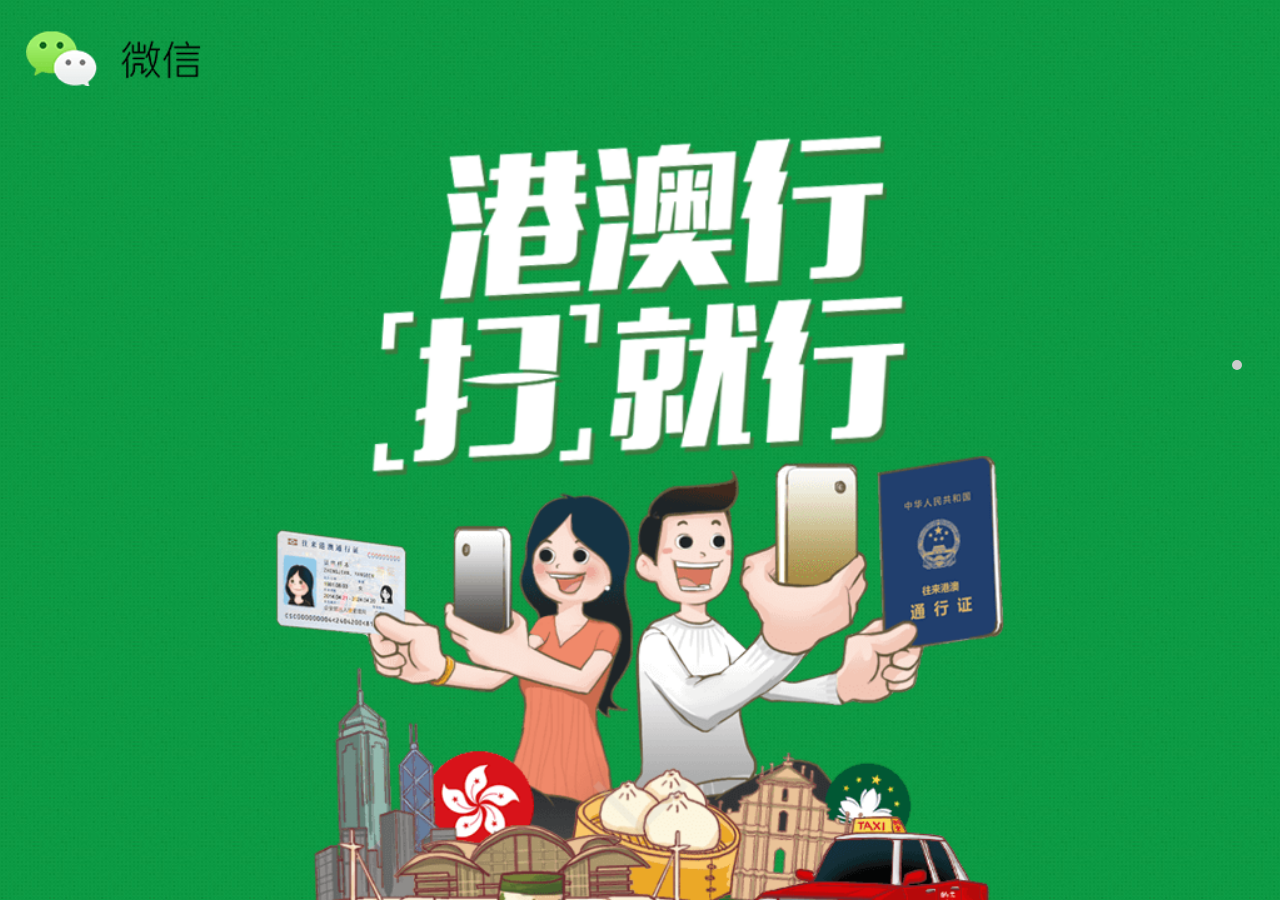
<file: index.html>
<!DOCTYPE html>
<html lang="zh-CN">
<head>
    <meta charset="utf-8">
    <title>EMS通行证续签</title>
    <meta http-equiv="X-UA-Compatible" content="IE=Edge">
    <meta name="description" content="EMS通行证续签">
    <meta name="keywords" content="微信支付,港澳通行证,签注,续签">
    <meta name="author" content="hawtim,hawtim_zhang@qq.com">
    <meta content="width=device-width,initial-scale=1.0,maximum-scale=1.0,
    user-scalable=no" name="viewport">
    <meta content="yes" name="apple-mobile-web-app-capable">
    <meta content="black" name="apple-mobile-web-app-status-bar-style">
    <meta content="telephone=no" name="format-detection">
    <meta content="email=no" name="format-detection">
    <link rel="stylesheet" href="css/normalize.css">
    <!-- <link rel="stylesheet" href="css/main.css"> -->
    <link rel="stylesheet" href="stylesheets/ems.css">
</head>
<body>
    <div class="no-copy" id="pageContain" >
        <div class="page page1 current">
            <div class="contain">
                <div class="pone">
                    <i class="logo-wechat lp1"></i>
                    <i class="title"></i>
                    <i class="img-main-1"></i>
                    <i class="ico-arrow-down ad1"></i>
                </div>
            </div>
        </div>
        <div class="page page2">
            <div class="contain">
                <div class="ptwo">
                    <i class="logo-wechat lp2"></i>
                    <i class="title"></i>
                    <!-- getUserSex.appearanceChange -->
                    <i class="img-main-female" id="sexchange"></i>
                    <i class="ico-arrow-down ad2"></i>
                </div>
            </div>
        </div>
        <div class="page page3">
            <div class="contain">
                <div class="pthree">
                    <i class="logo-wechat lp3"></i>
                    <i class="title" src="img/images-ems/img-title-3.png"></i>
                    <i class="img-main" src="img/images-ems/img-main-3.png"></i>
                    <!-- when mousedown and jump to another page -->
                    <i class="ico-arrow-down ad3"></i>
                </div>
            </div>
        </div>
        <div class="page page4">
            <div class="contain">
                <div class="pfour">
                    <i class="title"></i>
                    <i class="img-main"></i>
                    <div class="ft">
                        <a class="btn rightnow" href="javascript:;">马上体验</a>
                        <a class="btn share" href="javascript:;">告诉朋友们</a>
                        <i class="logo-group"></i>
                    </div>
                </div>
            </div>
        </div>
    </div>
    <ul class="no-copy" id="navBar">
        <li>&nbsp;</li>
        <li>&nbsp;</li>
        <li>&nbsp;</li>
        <li>&nbsp;</li>
    </ul>
    <script src="js/vendor/modernizr-2.6.2.min.js"></script>
    <script src="js/fullPage.min.js"></script>
    <script>
    var runPage;
    runPage = new FullPage({
        id: 'pageContain', // id of contain
        slideTime: 500, // time of slide
        continuous: false, // create an infinite feel with no endpoints
        effect: { // slide effect
            transform: {
                translate: 'Y', // 'X'|'Y'|'XY'|'none'
                scale: [.1,1], // [scalefrom, scaleto]
                rotate: [0,0] // [rotatefrom, rotateto]
            },
            opacity: [0,1] // [opacityfrom, opacityto]
        },
        mode: 'wheel,touch,nav:navBar', // mode of fullpage
        easing: 'ease' // easing('ease','ease-in','ease-in-out' or use cubic-bezier like [.33, 1.81, 1, 1];
        //  ,onSwipeStart : function(index, thisPage) {   // callback before pageChange
        //    return 'stop';
        //  }
        //  ,beforeChange : function(index, thisPage) {   // callback before pageChange
        //    return 'stop';
        //  }
        //  ,callback : function(index, thisPage) {       // callback when pageChange
        //    alert(index);
        //  };
    });
    </script>
</body>
</html>
</file>
<file: css/main.css>
/*
 * HTML5 Boilerplate
 *
 * What follows is the result of much research on cross-browser styling.
 * Credit left inline and big thanks to Nicolas Gallagher, Jonathan Neal,
 * Kroc Camen, and the H5BP dev community and team.
 */

/* ==========================================================================
   Base styles: opinionated defaults
   ========================================================================== */

html,
button,
input,
select,
textarea {
    color: #222;
}

body {
    font-size: 1em;
    line-height: 1.4;
}

/*
 * Remove text-shadow in selection highlight: h5bp.com/i
 * These selection declarations have to be separate.
 * Customize the background color to match your design.
 */

::-moz-selection {
    background: #b3d4fc;
    text-shadow: none;
}

::selection {
    background: #b3d4fc;
    text-shadow: none;
}

/*
 * A better looking default horizontal rule
 */

hr {
    display: block;
    height: 1px;
    border: 0;
    border-top: 1px solid #ccc;
    margin: 1em 0;
    padding: 0;
}

/*
 * Remove the gap between images and the bottom of their containers: h5bp.com/i/440
 */

img {
    vertical-align: middle;
}

/*
 * Remove default fieldset styles.
 */

fieldset {
    border: 0;
    margin: 0;
    padding: 0;
}

/*
 * Allow only vertical resizing of textareas.
 */

textarea {
    resize: vertical;
}

/* ==========================================================================
   Chrome Frame prompt
   ========================================================================== */

.chromeframe {
    margin: 0.2em 0;
    background: #ccc;
    color: #000;
    padding: 0.2em 0;
}

/* ==========================================================================
   Author's custom styles
   ========================================================================== */

















/* ==========================================================================
   Helper classes
   ========================================================================== */

/*
 * Image replacement
 */

.ir {
    background-color: transparent;
    border: 0;
    overflow: hidden;
    /* IE 6/7 fallback */
    *text-indent: -9999px;
}

.ir:before {
    content: "";
    display: block;
    width: 0;
    height: 150%;
}

/*
 * Hide from both screenreaders and browsers: h5bp.com/u
 */

.hidden {
    display: none !important;
    visibility: hidden;
}

/*
 * Hide only visually, but have it available for screenreaders: h5bp.com/v
 */

.visuallyhidden {
    border: 0;
    clip: rect(0 0 0 0);
    height: 1px;
    margin: -1px;
    overflow: hidden;
    padding: 0;
    position: absolute;
    width: 1px;
}

/*
 * Extends the .visuallyhidden class to allow the element to be focusable
 * when navigated to via the keyboard: h5bp.com/p
 */

.visuallyhidden.focusable:active,
.visuallyhidden.focusable:focus {
    clip: auto;
    height: auto;
    margin: 0;
    overflow: visible;
    position: static;
    width: auto;
}

/*
 * Hide visually and from screenreaders, but maintain layout
 */

.invisible {
    visibility: hidden;
}

/*
 * Clearfix: contain floats
 *
 * For modern browsers
 * 1. The space content is one way to avoid an Opera bug when the
 *    `contenteditable` attribute is included anywhere else in the document.
 *    Otherwise it causes space to appear at the top and bottom of elements
 *    that receive the `clearfix` class.
 * 2. The use of `table` rather than `block` is only necessary if using
 *    `:before` to contain the top-margins of child elements.
 */

.clearfix:before,
.clearfix:after {
    content: " "; /* 1 */
    display: table; /* 2 */
}

.clearfix:after {
    clear: both;
}

/*
 * For IE 6/7 only
 * Include this rule to trigger hasLayout and contain floats.
 */

.clearfix {
    *zoom: 1;
}

/* ==========================================================================
   EXAMPLE Media Queries for Responsive Design.
   Theses examples override the primary ('mobile first') styles.
   Modify as content requires.
   ========================================================================== */

@media only screen and (min-width: 35em) {
    /* Style adjustments for viewports that meet the condition */
}

@media print,
       (-o-min-device-pixel-ratio: 5/4),
       (-webkit-min-device-pixel-ratio: 1.25),
       (min-resolution: 120dpi) {
    /* Style adjustments for high resolution devices */
}

/* ==========================================================================
   Print styles.
   Inlined to avoid required HTTP connection: h5bp.com/r
   ========================================================================== */

@media print {
    * {
        background: transparent !important;
        color: #000 !important; /* Black prints faster: h5bp.com/s */
        box-shadow: none !important;
        text-shadow: none !important;
    }

    a,
    a:visited {
        text-decoration: underline;
    }

    a[href]:after {
        content: " (" attr(href) ")";
    }

    abbr[title]:after {
        content: " (" attr(title) ")";
    }

    /*
     * Don't show links for images, or javascript/internal links
     */

    .ir a:after,
    a[href^="javascript:"]:after,
    a[href^="#"]:after {
        content: "";
    }

    pre,
    blockquote {
        border: 1px solid #999;
        page-break-inside: avoid;
    }

    thead {
        display: table-header-group; /* h5bp.com/t */
    }

    tr,
    img {
        page-break-inside: avoid;
    }

    img {
        max-width: 100% !important;
    }

    @page {
        margin: 0.5cm;
    }

    p,
    h2,
    h3 {
        orphans: 3;
        widows: 3;
    }

    h2,
    h3 {
        page-break-after: avoid;
    }
}
</file>
<file: stylesheets/ems.css>
@charset "UTF-8";
html, body, div, span, applet, object, iframe,
h1, h2, h3, h4, h5, h6, p, blockquote, pre,
a, abbr, acronym, address, big, cite, code,
del, dfn, em, img, ins, kbd, q, s, samp,
small, strike, strong, sub, sup, tt, var,
b, u, i, center,
dl, dt, dd, ol, ul, li,
fieldset, form, label, legend,
table, caption, tbody, tfoot, thead, tr, th, td,
article, aside, canvas, details, embed,
figure, figcaption, footer, header, hgroup,
menu, nav, output, ruby, section, summary,
time, mark, audio, video {
  margin: 0;
  padding: 0;
  border: 0;
  font: inherit;
  font-size: 100%;
  vertical-align: baseline; }

html {
  line-height: 1; }

ol, ul {
  list-style: none; }

table {
  border-collapse: collapse;
  border-spacing: 0; }

caption, th, td {
  text-align: left;
  font-weight: normal;
  vertical-align: middle; }

q, blockquote {
  quotes: none; }
  q:before, q:after, blockquote:before, blockquote:after {
    content: "";
    content: none; }

a img {
  border: none; }

article, aside, details, figcaption, figure, footer, header, hgroup, main, menu, nav, section, summary {
  display: block; }

/*！====以上是rest样式======*/
/*!==============框架自带样式开始================ */
#pageContain {
  overflow: hidden; }

.page {
  display: none;
  height: 100%;
  left: 0;
  overflow: hidden;
  position: absolute;
  top: 0;
  width: 100%; }

.contain {
  display: none;
  height: 100%;
  position: relative;
  width: 100%;
  z-index: 0; }

.current .contain,
.slide .contain {
  display: block; }

.current {
  display: block;
  z-index: 1; }

.slide {
  display: block;
  z-index: 2; }

.swipe {
  display: block;
  -webkit-transition-duration: 0ms !important;
  transition-duration: 0ms !important;
  z-index: 3; }

.page1 {
  background: #0da147; }

.page2 {
  background: #ee9377; }

.page3 {
  background: #d06f02; }

.page4 {
  background: #134d9b; }

.page5 {
  background: #0f0; }

.page6 {
  background: #2ff; }

#navBar {
  position: absolute;
  right: 3%;
  top: 40%;
  z-index: 3; }

#navBar .active {
  background: #ccc; }

#navBar li {
  width: 10px;
  height: 10px;
  cursor: pointer;
  margin-bottom: 5px;
  line-height: 10px;
  text-align: center;
  border-radius: 50%;
  transition: all .7s ease; }

p {
  position: absolute;
  top: 50%;
  left: 50%;
  width: 200px;
  height: 100px;
  margin-top: -50px;
  margin-left: -100px;
  color: #fff;
  opacity: 1;
  text-align: center;
  transform-origin: 50% 50%;
  transition: all .8s ease; }

.step1 a {
  opacity: 1;
  -webkit-transform: translate(-50%, 50%);
  transform: translate(-50%, 50%);
  transition: all 1s ease-in-out; }

.step2 a {
  opacity: 1;
  -webkit-transform: scale(2);
  transform: scale(2);
  transition: all .8s ease; }

.step3 a {
  opacity: 1;
  -webkit-transform: scale(1);
  transform: scale(1); }

.step4 a {
  opacity: 1;
  -webkit-transform: rotate(360deg) translate(0, -200px) scale(0.3);
  transform: rotate(360deg) translate(0, -200px) scale(0.3); }

/*! ============== 框架自带样式结束================ */
/*=================公用资源=============*/
.clearfix {
  zoom: 1; }

.clearfix:after {
  clear: both;
  content: "";
  display: block; }

.no-copy {
  -moz-user-select: -moz-none;
  -ms-user-select: none;
  -webkit-user-select: none;
  user-select: none; }

a {
  color: #fff;
  display: block;
  height: 3.7rem;
  line-height: 3.7rem;
  text-align: center;
  text-decoration: none; }

.logo-wechat {
  display: block;
  width: 6.95rem;
  height: 2.25rem;
  background: url(../img/images-ems/images.png) no-repeat;
  background-size: 34rem 7.7rem;
  background-position: 0 -2.5rem;
  height: 2.2rem;
  width: 7rem; }

.lp1,
.lp2,
.lp3 {
  position: relative;
  top: 1.25rem;
  left: 1.05rem; }

.btn {
  position: absolute;
  top: 1.15rem;
  font-size: 1.5rem;
  width: 44.53%;
  height: 3.7rem;
  -moz-border-radius: 0.75rem;
  -webkit-border-radius: 0.75rem;
  border-radius: 0.75rem; }

.ico-arrow-down {
  bottom: 0.5rem;
  display: block;
  height: 2.1rem;
  left: auto;
  margin: 0 auto;
  position: relative;
  width: 3.8rem;
  -moz-animation: showdown 1.5s linear infinite;
  -webkit-animation: showdown 1.5s linear infinite;
  animation: showdown 1.5s linear infinite;
  background: url(../img/images-ems/images.png) no-repeat;
  background-size: 34rem 7.7rem;
  background-position: 0 0;
  height: 2.1rem;
  width: 3.8rem; }

.ad1,
.ad2,
.ad3 {
  position: absolute;
  left: 50%;
  margin-left: -1.9rem;
  opacity: .2;
  bottom: 7.4%; }

img {
  outline: none; }

/*!================动画样式==================== */
/*!========位置变化动画=====*/
@-webkit-keyframes translateX {
  0% {
    opacity: .5;
    -moz-transform: translateX(-100%);
    -ms-transform: translateX(-100%);
    -webkit-transform: translateX(-100%);
    transform: translateX(-100%); }
  50% {
    opacity: .8;
    -moz-transform: translateX(-50%);
    -ms-transform: translateX(-50%);
    -webkit-transform: translateX(-50%);
    transform: translateX(-50%); }
  100% {
    opacity: 1;
    -moz-transform: translateX(0%);
    -ms-transform: translateX(0%);
    -webkit-transform: translateX(0%);
    transform: translateX(0%); } }
@-webkit-keyframes showdown {
  0% {
    opacity: .5;
    -moz-transform: translateY(-100%);
    -ms-transform: translateY(-100%);
    -webkit-transform: translateY(-100%);
    transform: translateY(-100%); }
  50% {
    opacity: .8;
    -moz-transform: translateY(-50%);
    -ms-transform: translateY(-50%);
    -webkit-transform: translateY(-50%);
    transform: translateY(-50%); }
  100% {
    opacity: 1;
    -moz-transform: translateY(0%);
    -ms-transform: translateY(0%);
    -webkit-transform: translateY(0%);
    transform: translateY(0%); } }
/*=============文档自带样式=============*/
html {
  font-family: "Helvetica";
  font-size: 10px;
  -ms-touch-action: none;
  /* 阻止windows Phone 的默认触摸事件 */ }

body {
  *cursor: default;
  background-color: #fff;
  font-family: Helvetica;
  font-size: 1.6rem;
  overflow: hidden;
  width: 100%; }

[class*="title"] {
  position: relative;
  display: block;
  left: 50%;
  -moz-transform: translateX(-50%);
  -ms-transform: translateX(-50%);
  -webkit-transform: translateX(-50%);
  transform: translateX(-50%);
  background: url(../img/images-ems/img-titles.png) no-repeat;
  background-size: 50.8rem 39.7rem;
  z-index: 999; }

[class*="img-main"] {
  display: block;
  background: url(../img/images-ems/img-mains.png) no-repeat;
  background-size: 62.5rem 53.4rem; }

.pone,
.ptwo,
.pthree,
.pfour {
  position: relative;
  width: 100%;
  height: 100%;
  background-size: 50px 50px; }

.wrapper {
  position: relative;
  width: 100%;
  margin: 0 auto; }

.pone {
  width: 100%;
  background: #0da147 url(../img/images-ems/img-bg-dot-1.jpg) 0 0 repeat; }
  .pone .title {
    top: 3.2rem;
    width: 21.45rem;
    height: 39.7rem;
    height: 39.7rem;
    width: 21.4rem;
    background-position: 0 0;
    /* margin-left: 11.0*.5rem; */ }
  .pone .img-main-1 {
    position: absolute;
    top: 18.25rem;
    left: 50%;
    width: 29.15rem;
    height: 23.55rem;
    height: 23.5rem;
    width: 29.1rem;
    background-position: 0 -25rem;
    -moz-transform: translateX(-50%);
    -ms-transform: translateX(-50%);
    -webkit-transform: translateX(-50%);
    transform: translateX(-50%); }

.ptwo {
  /* height: 113.6*.5rem; */
  background: #ff9d80 url(../img/images-ems/img-bg-dot-2.jpg) 0 0 repeat; }
  .ptwo .title {
    width: 25.95rem;
    height: 14.2rem;
    margin-top: 0.65rem;
    height: 14.2rem;
    width: 25.9rem;
    background-position: -23.1rem -8.4rem; }
  .ptwo .img-main-female {
    position: absolute;
    top: 18.4rem;
    left: .5rem;
    width: 100%;
    height: auto;
    height: 21.4rem;
    width: 31.5rem;
    background-position: -30.5rem 0; }

.pthree {
  /* height: 113.6*.5rem; */
  background: #e97c03 url(../img/images-ems/img-bg-dot-3.jpg) 0 0 repeat; }
  .pthree .title {
    width: 28.95rem;
    height: 16.1rem;
    margin-top: -0.05rem;
    left: 0;
    -moz-transform: translateX(0%);
    -ms-transform: translateX(0%);
    -webkit-transform: translateX(0%);
    transform: translateX(0%);
    height: 16.1rem;
    width: 28.9rem;
    background-position: -21.8rem -22.9rem; }
  .pthree .img-main {
    position: relative;
    top: -0.5rem;
    left: 4.2rem;
    width: 22.15rem;
    height: 23.75rem;
    height: 23.7rem;
    width: 22.1rem;
    background-position: -3.5rem 0; }

.pfour {
  background: #1553a7 url(../img/images-ems/img-bg-dot-4.jpg) 0 0 repeat; }
  .pfour .title {
    width: 23.9rem;
    height: 8.2rem;
    margin-top: 1.6rem;
    height: 8.2rem;
    width: 23.9rem;
    background-position: -23.3rem 0; }
  .pfour .img-main {
    position: absolute;
    right: -.1rem;
    bottom: 0;
    margin-bottom: 10.4rem;
    width: 100%;
    height: auto;
    height: 30.8rem;
    width: 32rem;
    background-position: -30.5rem -22.6rem; }
  .pfour .ft {
    position: absolute;
    left: 0;
    bottom: 0;
    z-index: 999;
    width: 100%;
    height: 10.5rem;
    background: #fff; }
  .pfour .rightnow {
    left: 1.2rem;
    background: #1450a2;
    /* margin-right: 2.4*.5rem; */ }
  .pfour .share {
    right: 1.2rem;
    background: #f08003; }
  .pfour .logo-group {
    position: relative;
    top: 0;
    left: 0;
    display: block;
    width: 28.1rem;
    height: 2.25rem;
    margin-left: 1.95rem;
    margin-top: 6.05rem;
    background: url(../img/images-ems/images.png) no-repeat;
    background-size: 34rem 7.7rem;
    background-position: 0 -5.4rem;
    height: 2.2rem;
    width: 28.1rem; }

/*！ ============媒介查询语句========= */
@media screen and (max-width: 320px) {
  html {
    font-size: 10px; } }
@media screen and (min-width: 360px) and (max-width: 374px) {
  html {
    font-size: 11.72875px; } }
@media screen and (min-width: 375px) and (max-width: 383px) {
  html {
    font-size: 12px; } }
@media screen and (min-width: 384px) and (max-width: 399px) {
  html {
    font-size: 12.5px; } }
@media screen and (min-width: 400px) and (max-width: 413px) {
  html {
    font-size: 12.9375px; } }
@media screen and (min-width: 414px) and (max-width: 423px) {
  html {
    font-size: 13.5px; } }
@media screen and (min-width: 424px) and (max-width: 479px) {
  html {
    font-size: 15px; } }
@media screen and (min-width: 480px) and (max-width: 539px) {
  html {
    font-size: 16.875px; } }
@media screen and (min-width: 540px) and (max-width: 599px) {
  html {
    font-size: 18.75px; } }
@media screen and (min-width: 600px) and (max-width: 639px) {
  html {
    font-size: 20px; } }
@media screen and (min-width: 640px) and (max-width: 719px) {
  html {
    font-size: 22.5px; } }
@media screen and (min-width: 720px) {
  html {
    font-size: 25px; } }
</file>
